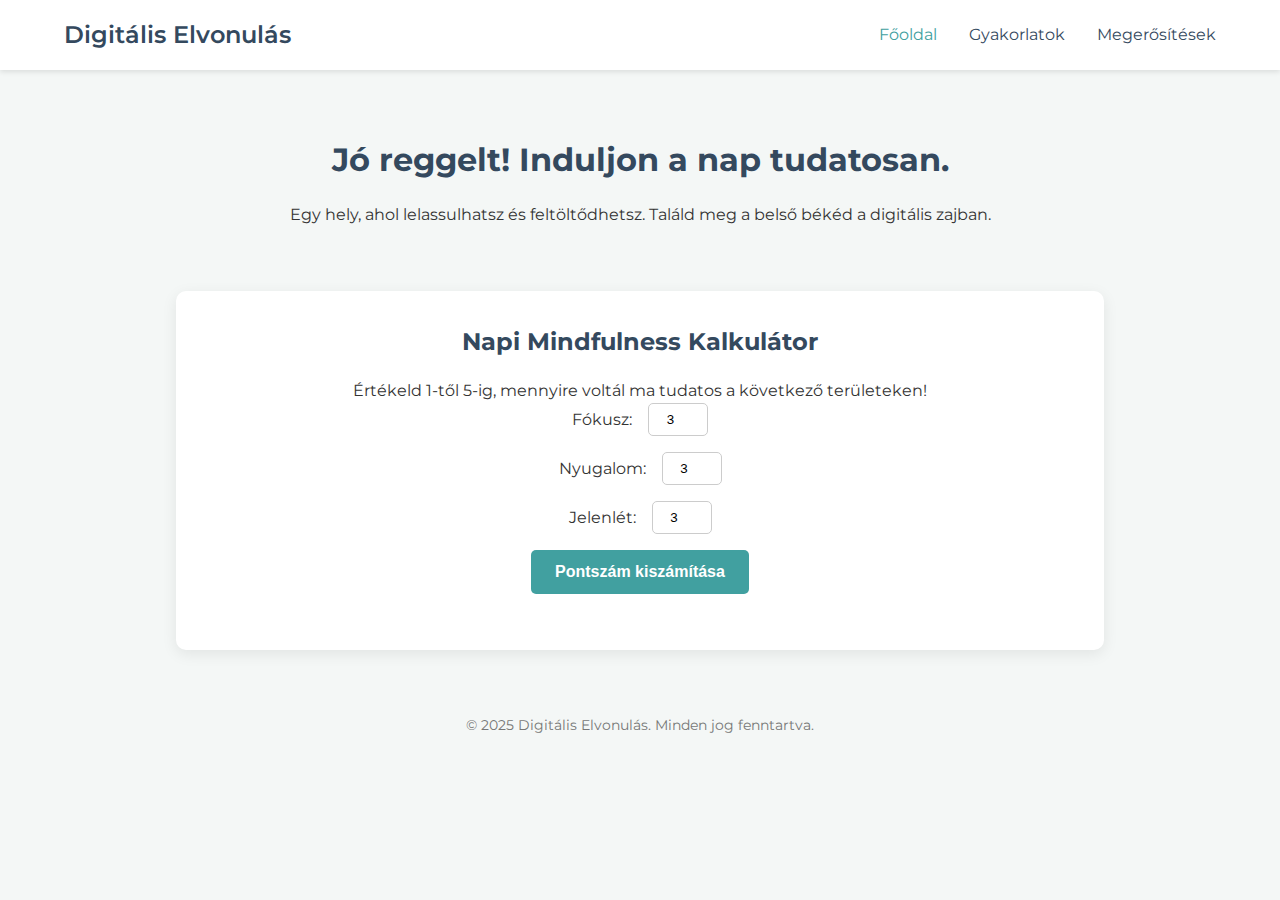
<file: index.html>
<!DOCTYPE html>
<html lang="hu">
<head>
    <meta charset="UTF-8">
    <meta name="viewport" content="width=device-width, initial-scale=1.0">
    <title>Digitális Elvonulás - Főoldal</title>
    <link rel="stylesheet" href="assets/style.css">
    <link rel="preconnect" href="https://fonts.googleapis.com">
    <link rel="preconnect" href="https://fonts.gstatic.com" crossorigin>
    <link href="https://fonts.googleapis.com/css2?family=Montserrat:wght@300;400;600&display=swap" rel="stylesheet">
</head>
<body>
    <header>
        <nav>
            <a href="index.html" class="logo">Digitális Elvonulás</a>
            <ul>
                <li><a href="index.html" class="active">Főoldal</a></li>
                <li><a href="gyakorlatok.html">Gyakorlatok</a></li>
                <li><a href="megerositesek.html">Megerősítések</a></li>
            </ul>
        </nav>
    </header>

    <main class="container">
        <section class="hero">
            <h1 id="udvozlet">Üdv a csend szigetén!</h1>
            <p>Egy hely, ahol lelassulhatsz és feltöltődhetsz. Találd meg a belső békéd a digitális zajban.</p>
        </section>

        <section class="calculator-card">
            <h2>Napi Mindfulness Kalkulátor</h2>
            <p>Értékeld 1-től 5-ig, mennyire voltál ma tudatos a következő területeken!</p>
            <form id="mindfulness-form">
                <div class="form-group">
                    <label for="focus">Fókusz:</label>
                    <input type="number" id="focus" min="1" max="5" required value="3">
                </div>
                <div class="form-group">
                    <label for="calm">Nyugalom:</label>
                    <input type="number" id="calm" min="1" max="5" required value="3">
                </div>
                <div class="form-group">
                    <label for="presence">Jelenlét:</label>
                    <input type="number" id="presence" min="1" max="5" required value="3">
                </div>
                <button type="submit" class="btn">Pontszám kiszámítása</button>
            </form>
            <div id="eredmeny-terulet" class="result"></div>
        </section>
    </main>

    <footer>
        <p>&copy; 2025 Digitális Elvonulás. Minden jog fenntartva.</p>
    </footer>

    <script src="assets/main.js"></script>
</body>
</html>
</file>
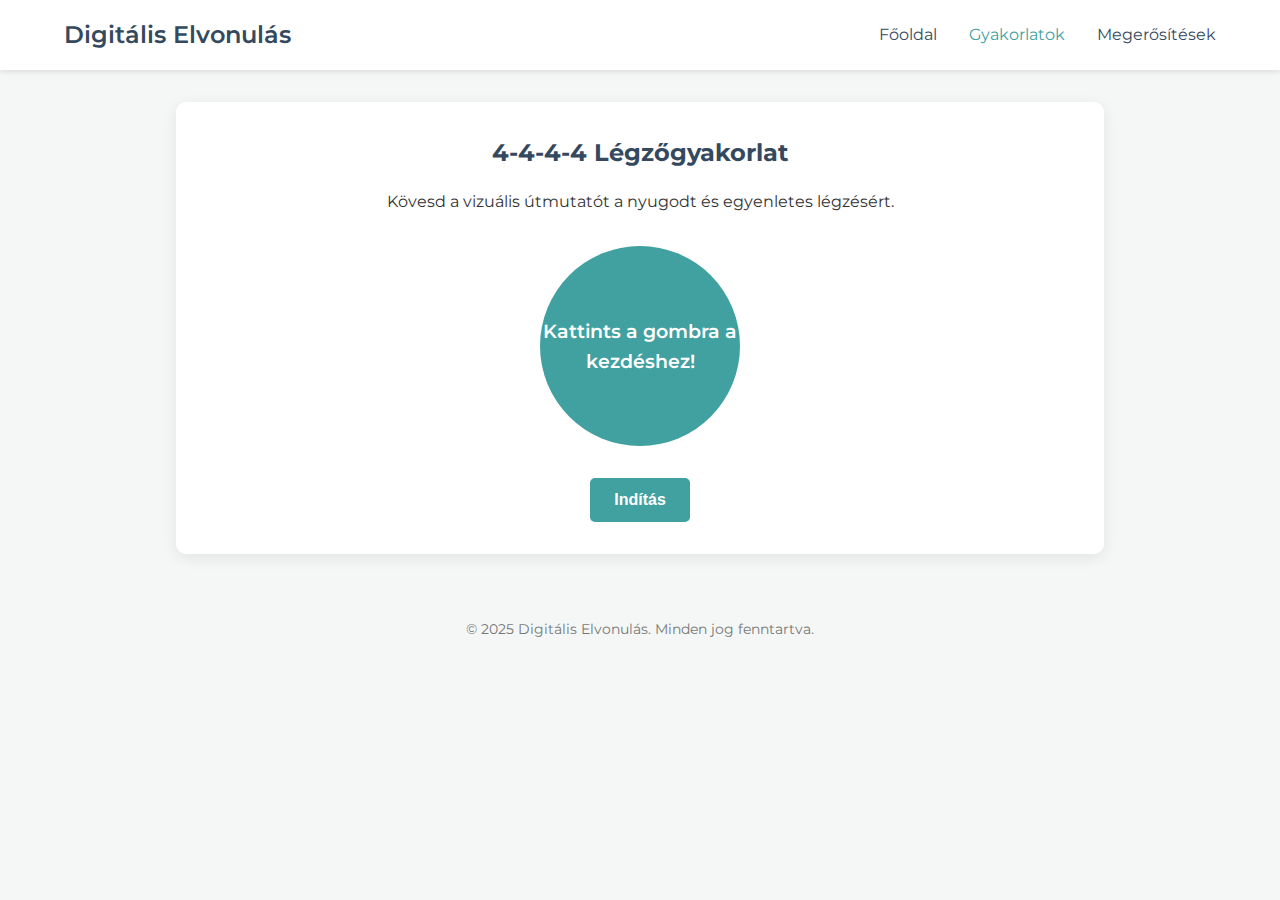
<file: gyakorlatok.html>
<!DOCTYPE html>
<html lang="hu">
<head>
    <meta charset="UTF-8">
    <meta name="viewport" content="width=device-width, initial-scale=1.0">
    <title>Digitális Elvonulás - Légzőgyakorlat</title>
    <link rel="stylesheet" href="assets/style.css">
    <link rel="preconnect" href="https://fonts.googleapis.com">
    <link rel="preconnect" href="https://fonts.gstatic.com" crossorigin>
    <link href="https://fonts.googleapis.com/css2?family=Montserrat:wght@300;400;600&display=swap" rel="stylesheet">
</head>
<body>
    <header>
        <nav>
            <a href="index.html" class="logo">Digitális Elvonulás</a>
            <ul>
                <li><a href="index.html">Főoldal</a></li>
                <li><a href="gyakorlatok.html" class="active">Gyakorlatok</a></li>
                <li><a href="megerositesek.html">Megerősítések</a></li>
            </ul>
        </nav>
    </header>

    <main class="container">
        <section class="exercise-card">
            <h2>4-4-4-4 Légzőgyakorlat</h2>
            <p>Kövesd a vizuális útmutatót a nyugodt és egyenletes légzésért.</p>
            <div class="breathing-circle-container">
                <div class="circle" id="breathing-circle"></div>
                <p id="breathing-text">Kattints a gombra a kezdéshez!</p>
            </div>
            <button id="breathing-toggle-btn" class="btn">Indítás</button>
        </section>
    </main>

    <footer>
        <p>&copy; 2025 Digitális Elvonulás. Minden jog fenntartva.</p>
    </footer>
    <script src="assets/main.js"></script>
</body>
</html>
</file>
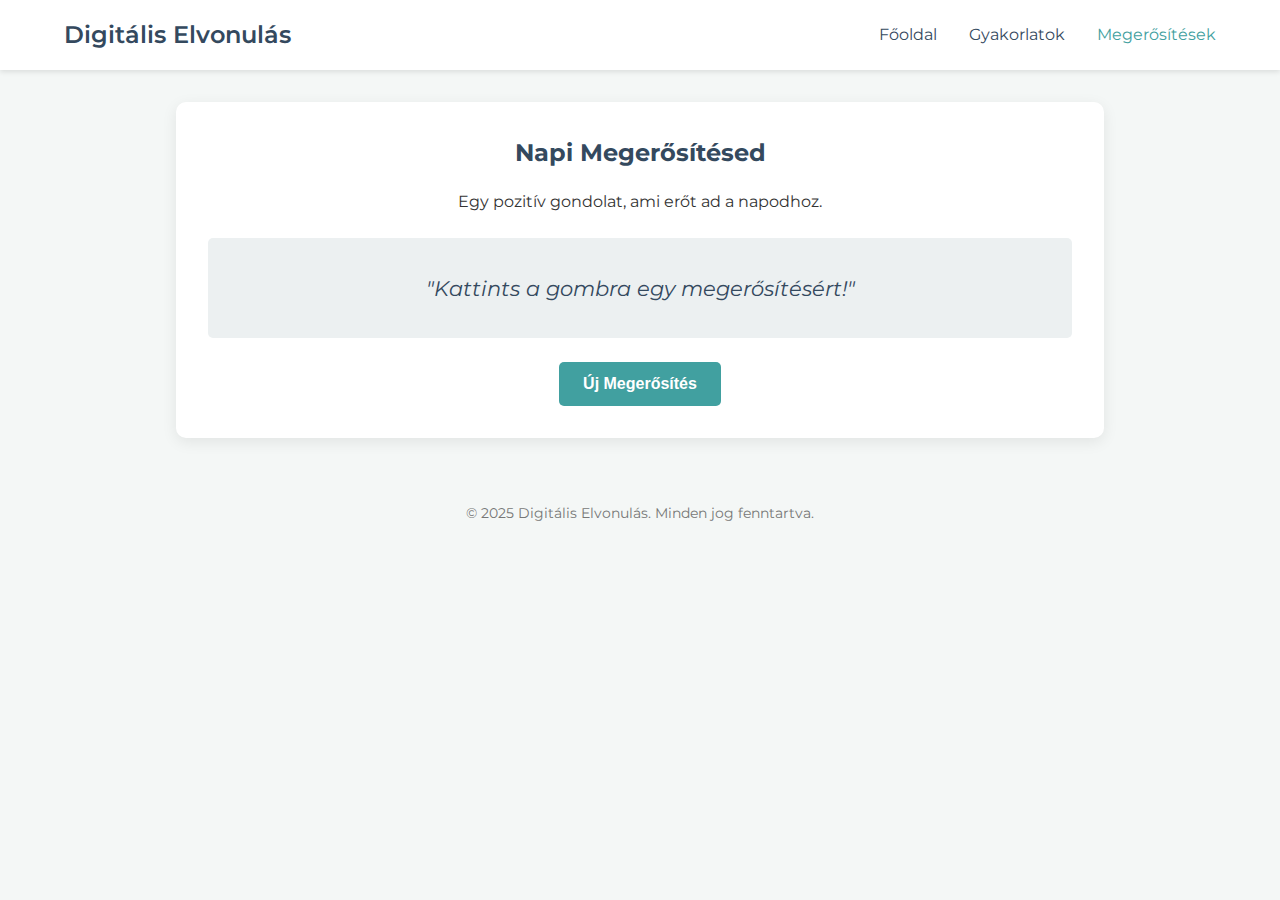
<file: megerositesek.html>
<!DOCTYPE html>
<html lang="hu">
<head>
    <meta charset="UTF-8">
    <meta name="viewport" content="width=device-width, initial-scale=1.0">
    <title>Digitális Elvonulás - Pozitív Megerősítések</title>
    <link rel="stylesheet" href="assets/style.css">
    <link rel="preconnect" href="https://fonts.googleapis.com">
    <link rel="preconnect" href="https://fonts.gstatic.com" crossorigin>
    <link href="https://fonts.googleapis.com/css2?family=Montserrat:wght@300;400;600&display=swap" rel="stylesheet">
</head>
<body>
    <header>
        <nav>
            <a href="index.html" class="logo">Digitális Elvonulás</a>
            <ul>
                <li><a href="index.html">Főoldal</a></li>
                <li><a href="gyakorlatok.html">Gyakorlatok</a></li>
                <li><a href="megerositesek.html" class="active">Megerősítések</a></li>
            </ul>
        </nav>
    </header>

    <main class="container">
        <section class="affirmation-card">
            <h2>Napi Megerősítésed</h2>
            <p>Egy pozitív gondolat, ami erőt ad a napodhoz.</p>
            <div class="affirmation-display">
                <blockquote id="affirmation-text">"Kattints a gombra egy megerősítésért!"</blockquote>
            </div>
            <button id="new-affirmation-btn" class="btn">Új Megerősítés</button>
        </section>
    </main>

    <footer>
        <p>&copy; 2025 Digitális Elvonulás. Minden jog fenntartva.</p>
    </footer>
    <script src="assets/main.js"></script>
</body>
</html>
</file>
<file: assets/style.css>
/* Alapbeállítások és változók */
:root {
    --primary-color: #34495e;
    --secondary-color: #41a0a0;
    --background-color: #f4f7f6;
    --text-color: #333;
    --light-grey: #ecf0f1;
    --white: #ffffff;
    --font-family: 'Montserrat', sans-serif;
}

* {
    margin: 0;
    padding: 0;
    box-sizing: border-box;
}

body {
    font-family: var(--font-family);
    background-color: var(--background-color);
    color: var(--text-color);
    line-height: 1.6;
}

/* Navigáció */
header {
    background-color: var(--white);
    box-shadow: 0 2px 5px rgba(0,0,0,0.1);
    padding: 1rem 5%;
}

nav {
    display: flex;
    justify-content: space-between;
    align-items: center;
}

nav .logo {
    font-size: 1.5rem;
    font-weight: 600;
    color: var(--primary-color);
    text-decoration: none;
}

nav ul {
    list-style: none;
    display: flex;
    gap: 2rem;
}

nav ul li a {
    text-decoration: none;
    color: var(--primary-color);
    font-weight: 400;
    transition: color 0.3s ease;
}

nav ul li a:hover, nav ul li a.active {
    color: var(--secondary-color);
}

/* Általános konténer és gombok */
.container {
    max-width: 960px;
    margin: 2rem auto;
    padding: 0 1rem;
}

.btn {
    display: inline-block;
    background-color: var(--secondary-color);
    color: var(--white);
    padding: 0.8rem 1.5rem;
    border: none;
    border-radius: 5px;
    cursor: pointer;
    font-size: 1rem;
    font-weight: 600;
    text-align: center;
    transition: background-color 0.3s ease, transform 0.2s ease;
}

.btn:hover {
    background-color: #388a8a;
    transform: translateY(-2px);
}

/* Kártya stílusok */
.calculator-card, .exercise-card, .affirmation-card {
    background: var(--white);
    padding: 2rem;
    border-radius: 10px;
    box-shadow: 0 4px 15px rgba(0,0,0,0.08);
    text-align: center;
    margin-top: 2rem;
}

h1, h2 {
    color: var(--primary-color);
    margin-bottom: 1rem;
}

/* Főoldal specifikus */
.hero {
    text-align: center;
    padding: 2rem 0;
}

.form-group {
    margin-bottom: 1rem;
    display: flex;
    justify-content: center;
    align-items: center;
    gap: 1rem;
}

input[type="number"] {
    padding: 0.5rem;
    border-radius: 5px;
    border: 1px solid #ccc;
    width: 60px;
    text-align: center;
}

.result {
    margin-top: 1.5rem;
    font-size: 1.2rem;
    font-weight: 600;
    color: var(--secondary-color);
}

/* Gyakorlatok oldal: Légzőkör */
.breathing-circle-container {
    position: relative;
    width: 200px;
    height: 200px;
    margin: 2rem auto;
    display: flex;
    align-items: center;
    justify-content: center;
}

.circle {
    width: 100%;
    height: 100%;
    background-color: var(--secondary-color);
    border-radius: 50%;
    transition: transform 4s ease-in-out, background-color 2s ease;
}

#breathing-text {
    position: absolute;
    color: var(--white);
    font-weight: 600;
    font-size: 1.2rem;
}

.circle.grow { transform: scale(1.5); }
.circle.shrink { transform: scale(1); }

/* Megerősítések oldal */
.affirmation-display {
    min-height: 100px;
    display: flex;
    align-items: center;
    justify-content: center;
    padding: 1rem;
    margin: 1.5rem 0;
    background-color: var(--light-grey);
    border-radius: 5px;
}

blockquote {
    font-size: 1.3rem;
    font-style: italic;
    color: var(--primary-color);
}

/* Lábléc */
footer {
    text-align: center;
    padding: 2rem 0;
    margin-top: 2rem;
    color: #777;
    font-size: 0.9rem;
}

/* Reszponzivitás */
@media (max-width: 768px) {
    nav {
        flex-direction: column;
        gap: 1rem;
    }

    nav ul {
        gap: 1.5rem;
    }
}
</file>
